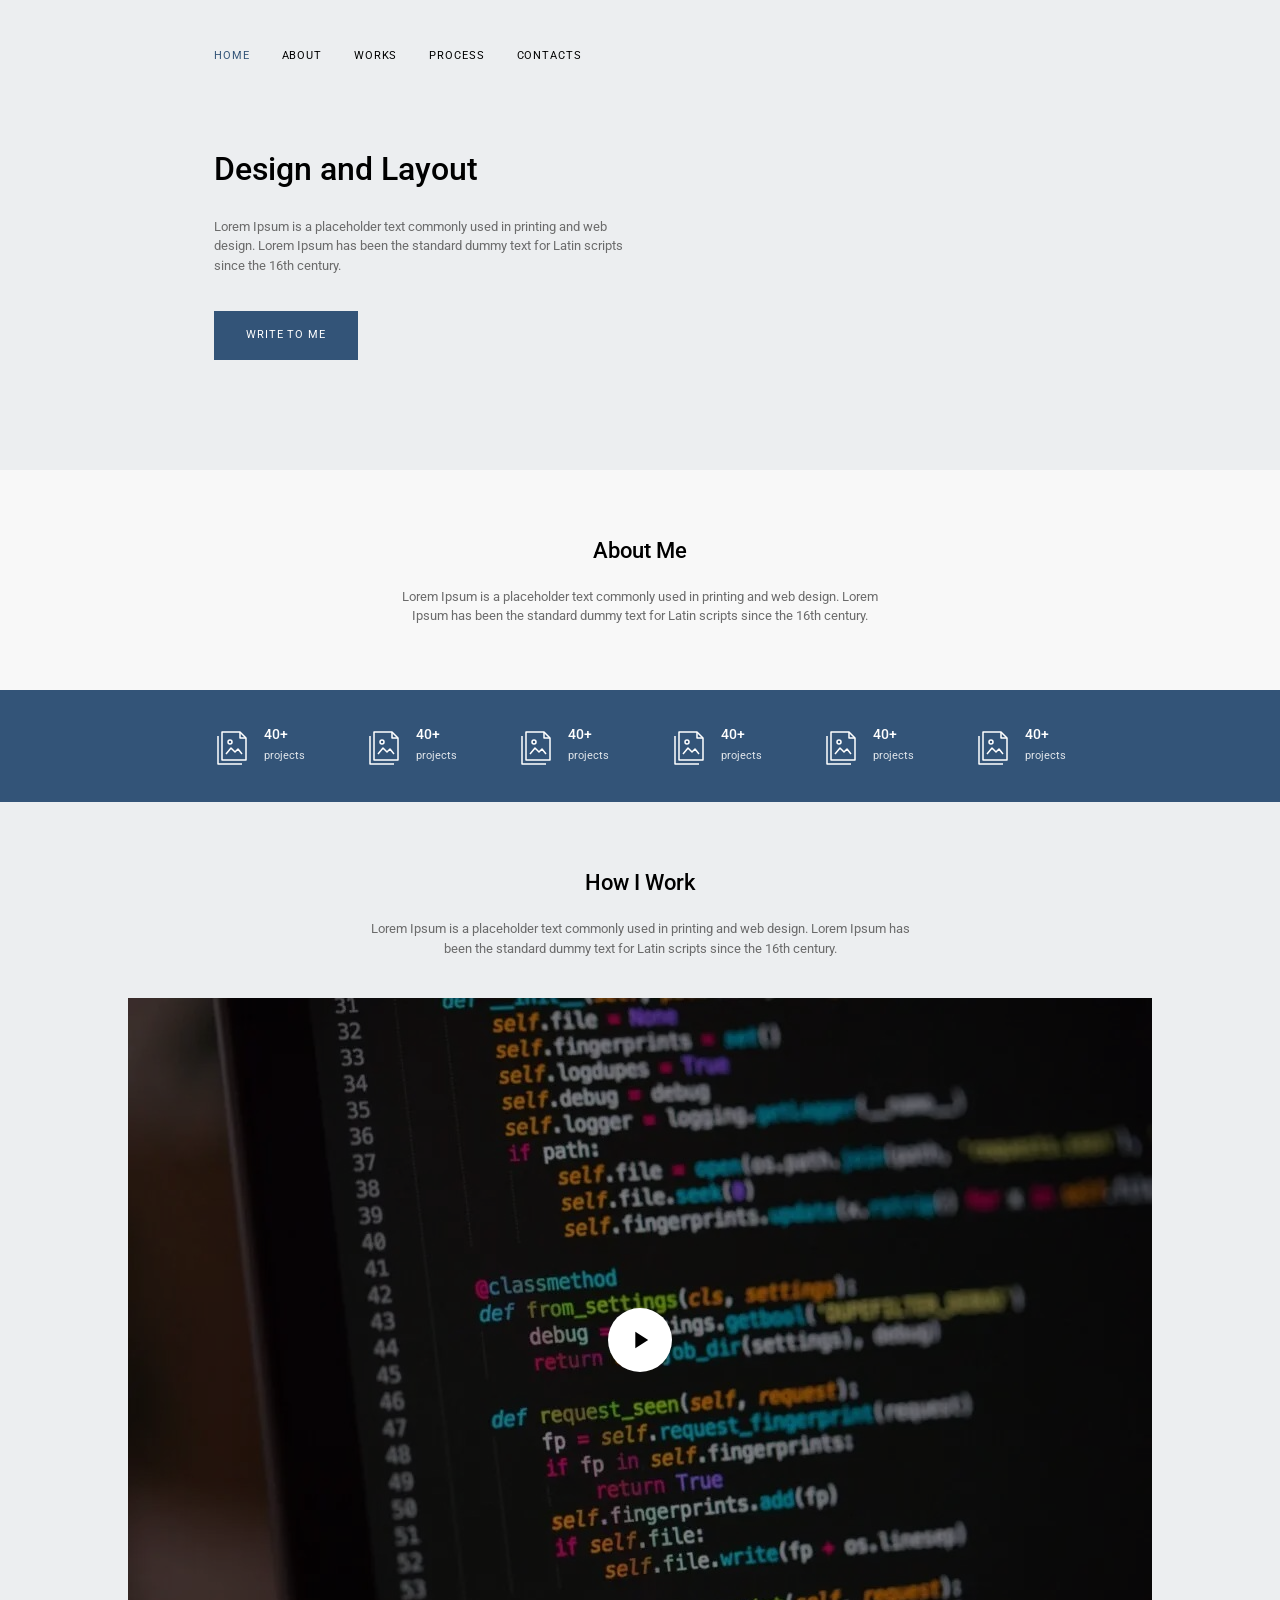
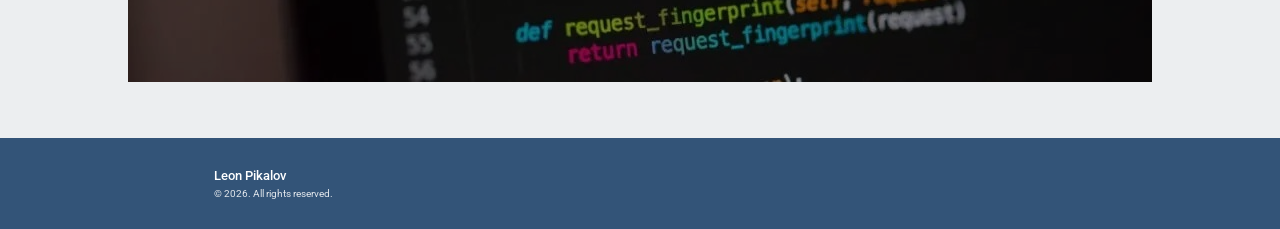
<file: index.html>
<!DOCTYPE html>
<html lang="en">
  <head>
    <meta charset="UTF-8" />
    <meta name="viewport" content="width=device-width, initial-scale=1.0" />
    <title>Design and Layout — Ostap Ivanenko</title>
    <link rel="preconnect" href="https://fonts.googleapis.com" />
    <link rel="preconnect" href="https://fonts.gstatic.com" crossorigin />
    <link href="https://fonts.googleapis.com/css2?family=Roboto:wght@400;500&display=swap" rel="stylesheet" />
    <link rel="stylesheet" href="style.css" />
  </head>
  <body>
    <svg width="0" height="0" style="position:absolute" aria-hidden="true">
      <symbol id="icon-project" viewBox="0 0 40 40">
        <g fill="none" stroke="currentColor" stroke-width="1.5" stroke-linejoin="round">
          <path d="M8 6h18l6 6v22H8z" />
          <path d="M26 6v6h6" />
          <path d="M12 28l5-6 4 4 3-3 4 5" />
          <circle cx="16" cy="16" r="2" />
          <path d="M4 10v28h24" />
        </g>
      </symbol>
    </svg>

    <header class="hero" id="home">
      <div class="container">
        <nav class="nav">
          <a href="#home" class="active">Home</a>
          <a href="#about">About</a>
          <a href="#works">Works</a>
          <a href="#process">Process</a>
          <a href="#contacts">Contacts</a>
        </nav>

        <div class="hero__content">
          <h1>Design and Layout</h1>
          <p>
            Lorem Ipsum is a placeholder text commonly used in printing and web
            design. Lorem Ipsum has been the standard dummy text for Latin
            scripts since the 16th century.
          </p>
          <a href="#contacts" class="btn">Write to me</a>
        </div>
      </div>
    </header>

    <section class="about" id="about">
      <div class="container narrow">
        <h2>About Me</h2>
        <p>
          Lorem Ipsum is a placeholder text commonly used in printing and web
          design. Lorem Ipsum has been the standard dummy text for Latin
          scripts since the 16th century.
        </p>
      </div>
    </section>

    <section class="stats" id="works">
      <div class="container">
        <ul class="stats__list">
          <li><svg class="icon"><use href="#icon-project" /></svg><div><strong>40+</strong><span>projects</span></div></li>
          <li><svg class="icon"><use href="#icon-project" /></svg><div><strong>40+</strong><span>projects</span></div></li>
          <li><svg class="icon"><use href="#icon-project" /></svg><div><strong>40+</strong><span>projects</span></div></li>
          <li><svg class="icon"><use href="#icon-project" /></svg><div><strong>40+</strong><span>projects</span></div></li>
          <li><svg class="icon"><use href="#icon-project" /></svg><div><strong>40+</strong><span>projects</span></div></li>
          <li><svg class="icon"><use href="#icon-project" /></svg><div><strong>40+</strong><span>projects</span></div></li>
        </ul>
      </div>
    </section>

    <section class="process" id="process">
      <div class="container">
        <div class="narrow">
          <h2>How I Work</h2>
          <p>
            Lorem Ipsum is a placeholder text commonly used in printing and web
            design. Lorem Ipsum has been the standard dummy text for Latin
            scripts since the 16th century.
          </p>
        </div>

        <div class="video">
          <img class="video__img" src="video.jpg" alt="Video preview" />
          <button class="video__play" type="button" aria-label="Play video">
            <svg viewBox="0 0 24 24" width="28" height="28"><path d="M8 5v14l11-7z" fill="currentColor" /></svg>
          </button>
        </div>
      </div>
    </section>

    <footer class="footer" id="contacts">
      <div class="container">
        <p class="footer__name">Leon Pikalov</p>
        <p class="footer__copy">&copy; 2026. All rights reserved.</p>
      </div>
    </footer>

  </body>
</html>
</file>
<file: style.css>
:root {
  --blue: #335478;
  --bg-gray: #eceef0;
  --bg-light: #f8f8f8;
  --text: #000;
  --muted: #6b6b6b;
}

* { box-sizing: border-box; margin: 0; padding: 0; }

body {
  font-family: "Roboto", Arial, sans-serif;
  color: var(--text);
  line-height: 1.5;
}

a { color: inherit; text-decoration: none; }

.container { width: 100%; max-width: 900px; margin: 0 auto; padding: 0 24px; }
.narrow { max-width: 560px; text-align: center; }

h1 { font-size: 32px; font-weight: 500; }
h2 { font-size: 22px; font-weight: 500; margin-bottom: 20px; }
p { font-size: 13px; color: var(--muted); }

/* Hero */
.hero { background: var(--bg-gray); padding: 48px 0 110px; }
.nav { display: flex; gap: 32px; flex-wrap: wrap; }
.nav a { font-size: 11px; letter-spacing: 0.08em; text-transform: uppercase; }
.nav a.active { color: var(--blue); }
.nav a:hover { color: var(--blue); }

.hero__content { margin-top: 80px; max-width: 420px; }
.hero__content h1 { margin-bottom: 24px; }
.hero__content p { margin-bottom: 36px; }

.btn {
  display: inline-block;
  background: var(--blue);
  color: #fff;
  font-size: 11px;
  letter-spacing: 0.08em;
  text-transform: uppercase;
  padding: 16px 32px;
  transition: opacity 0.2s;
}
.btn:hover { opacity: 0.85; }

/* About */
.about { background: var(--bg-light); padding: 64px 0; }
.about .narrow, .process .narrow { margin: 0 auto; }

/* Stats */
.stats { background: var(--blue); color: #fff; padding: 36px 0; }
.stats__list {
  list-style: none;
  display: flex;
  justify-content: space-between;
  flex-wrap: wrap;
  gap: 24px;
}
.stats__list li { display: flex; align-items: center; gap: 10px; }
.icon { width: 40px; height: 40px; flex-shrink: 0; }
.stats__list strong { display: block; font-size: 14px; font-weight: 500; line-height: 1.2; }
.stats__list span { font-size: 11px; opacity: 0.85; }

/* Process */
.process { background: var(--bg-gray); padding: 64px 0 56px; }
.process .container { max-width: 1072px; }
.video {
  position: relative;
  margin: 40px auto 0;
  width: fit-content;
}
.video__img {
  display: block;
  width: auto;
  height: auto;
  max-width: none;
}
.video::after {
  content: "";
  position: absolute;
  inset: 0;
  background: rgba(0, 0, 0, 0.45);
}
.video__play {
  z-index: 1;
  position: absolute;
  top: 50%;
  left: 50%;
  transform: translate(-50%, -50%);
  width: 64px;
  height: 64px;
  border: 0;
  border-radius: 50%;
  background: #fff;
  color: #000;
  display: grid;
  place-items: center;
  cursor: default;
  pointer-events: none;
}

/* Footer */
.footer { background: var(--blue); color: #fff; padding: 28px 0; }
.footer__name { font-size: 13px; font-weight: 500; color: #fff; }
.footer__copy { font-size: 10px; color: rgba(255, 255, 255, 0.85); }

@media (max-width: 600px) {
  .nav { gap: 18px; }
  .hero__content { margin-top: 48px; }
  .stats__list { justify-content: flex-start; }
}
</file>
